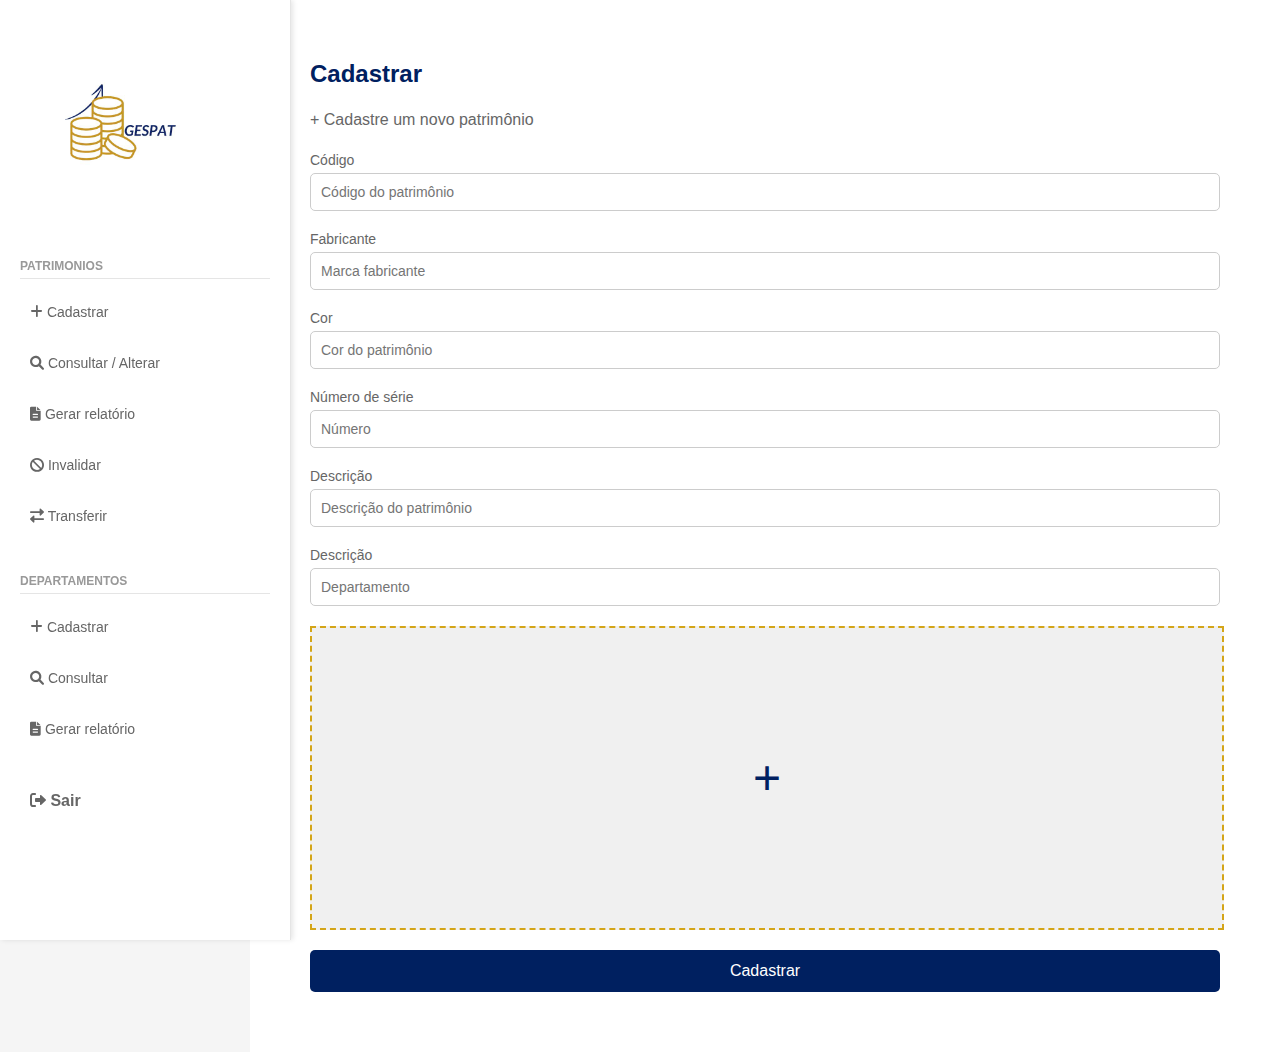
<file: index.html>
<!DOCTYPE html>
<html lang="pt-BR">
<head>
    <meta charset="UTF-8">
    <meta name="viewport" content="width=device-width, initial-scale=1.0">
    <title>Cadastro de Patrimônio</title>
    <link rel="stylesheet" href="styles.css">
    <link rel="stylesheet" href="https://cdnjs.cloudflare.com/ajax/libs/font-awesome/6.0.0-beta3/css/all.min.css">
</head>
<body>
    <div class="sidebar-patrimonio">
        <div class="logo">
            <img src="logo.png" alt="Logo GESPAT" class="logo-img">
        </div>
        <nav>
            <div class="section-title">PATRIMONIOS</div>
    <a href="#" class="nav-link" onclick="showSection('section-cadastrar')">
        <i class="fas fa-plus"></i> Cadastrar
    </a>
    <a href="#" class="nav-link" onclick="showSection('section-consultar')">
        <i class="fas fa-search"></i> Consultar / Alterar
    </a>
    <a href="#" class="nav-link" onclick="showSection('section-relatorio')">
        <i class="fas fa-file-alt"></i> Gerar relatório
    </a>
    <a href="#" class="nav-link" onclick="showSection('section-invalidar')">
        <i class="fas fa-ban"></i> Invalidar
    </a>
    <a href="#" class="nav-link" onclick="showSection('section-transferir')">
        <i class="fas fa-exchange-alt"></i> Transferir
    </a>
    <div class="section-title">DEPARTAMENTOS</div>
    <a href="#" class="nav-link" onclick="showSection('section-departamento-cadastrar')">
        <i class="fas fa-plus"></i> Cadastrar
    </a>
    <a href="#" class="nav-link" onclick="showSection('section-departamento-consultar')">
        <i class="fas fa-search"></i> Consultar
    </a>
    <a href="#" class="nav-link" onclick="showSection('section-departamento-relatorio')">
        <i class="fas fa-file-alt"></i> Gerar relatório
    </a>
        </nav>
        <a href="login.html" class="logout">
            <i class="fas fa-sign-out-alt"></i> Sair
        </a>
    </div>
    
    <div class="main-content-patrimonio">
        <!-- Cadastrar Patrimônio -->
        <div id="section-cadastrar" class="content-section">
            <h2>Cadastrar</h2>
            <p>+ Cadastre um novo patrimônio</p>
            <div class="form-content">
                <form method="post" action="cadastrarpatr.php">
                    <div class="form-group-patrimonio">
                        <label for="codigo">Código</label>
                        <input type="text" id="codigo" name="codigo" placeholder="Código do patrimônio">
                    </div>
                    <div class="form-group-patrimonio">
                        <label for="fabricante">Fabricante</label>
                        <input type="text" id="fabricante" name="fabricante" placeholder="Marca fabricante">
                    </div>
                    <div class="form-group-patrimonio">
                        <label for="cor">Cor</label>
                        <input type="text" id="cor" name="cor" placeholder="Cor do patrimônio">
                    </div>
                    <div class="form-group-patrimonio">
                        <label for="numero-serie">Número de série</label>
                        <input type="text" id="numero-serie" name="numero-serie" placeholder="Número">
                    </div>
                    <div class="form-group-patrimonio">
                        <label for="descricao">Descrição</label>
                        <input type="text" id="descricao" name="descricao" placeholder="Descrição do patrimônio">
                    </div>
                    <div class="form-group-patrimonio">
                        <label for="departamento">Descrição</label>
                        <input type="text" id="departamento" name="departamento" placeholder="Departamento">
                    </div>
                    <div class="image-placeholder-patrimonio">
                        <span>+</span>
                    </div>
                    <button type="submit" class="btn-patrimonio">Cadastrar</button>
                </form>
            </div>
        </div>

        <!-- Consultar / Alterar -->
        <div id="section-consultar" class="content-section" style="display: none;">
            <h2>Consultar / Alterar</h2>
            <p>+ Consulte ou altere um patrimônio existente</p>
            <div class="form-content">
                <form>
                    <div class="form-group-patrimonio">
                        <label for="codigo-consulta">Código</label>
                        <input type="text" id="codigo-consulta" name="codigo-consulta" placeholder="Código do patrimônio">
                    </div>
                    <button type="submit" class="btn-patrimonio">Consultar</button>
                </form>
            </div>
        </div>
    
        <!-- Gerar Relatório -->
        <div id="section-relatorio" class="content-section" style="display: none;">
            <h2>Gerar relatório</h2>
            <p>+ Gere relatórios de patrimônios cadastrados</p>
            <div class="form-content">
                <form>
                    <div class="form-group-patrimonio">
                        <label for="tipo-relatorio">Tipo de Relatório</label>
                        <select id="tipo-relatorio" name="tipo-relatorio">
                            <option value="resumo">Resumo</option>
                            <option value="detalhado">Detalhado</option>
                        </select>
                    </div>
                    <button type="submit" class="btn-patrimonio">Gerar Relatório</button>
                </form>
            </div>
        </div>
    
        <!-- Invalidar -->
        <div id="section-invalidar" class="content-section" style="display: none;">
            <h2>Invalidar</h2>
            <p>+ Invalide um patrimônio existente</p>
            <div class="form-content">
                <form>
                    <div class="form-group-patrimonio">
                        <label for="codigo-invalidar">Código</label>
                        <input type="text" id="codigo-invalidar" name="codigo-invalidar" placeholder="Código do patrimônio">
                    </div>
                    <button type="submit" class="btn-patrimonio">Invalidar</button>
                </form>
            </div>
        </div>
    
        <!-- Transferir -->
        <div id="section-transferir" class="content-section" style="display: none;">
            <h2>Transferir</h2>
            <p>+ Transfira um patrimônio entre departamentos</p>
            <div class="form-content">
                <form>
                    <div class="form-group-patrimonio">
                        <label for="codigo-transferir">Código</label>
                        <input type="text" id="codigo-transferir" name="codigo-transferir" placeholder="Código do patrimônio">
                    </div>
                    <div class="form-group-patrimonio">
                        <label for="departamento-novo">Novo Departamento</label>
                        <select id="departamento-novo" name="departamento-novo">
                            <option value="departamento1">Departamento 1</option>
                            <option value="departamento2">Departamento 2</option>
                        </select>
                    </div>
                    <button type="submit" class="btn-patrimonio">Transferir</button>
                </form>
            </div>
        </div>
    
        <!-- Cadastrar Departamento -->
        <div id="section-departamento-cadastrar" class="content-section" style="display: none;">
            <h2>Cadastrar Departamento</h2>
            <p>+ Cadastre um novo departamento</p>
            <div class="form-content">
                <form method="post" action="caddepartamento.php">
                    <div class="form-group-patrimonio">
                        <label for="nome-departamento">Nome do Departamento</label>
                        <input type="text" id="nome-departamento" name="nome-departamento" placeholder="Nome do departamento">
                    </div>
                    <button type="submit" class="btn-patrimonio">Cadastrar</button>
                </form>
            </div>
        </div>
    
        <!-- Consultar Departamento -->
        <div id="section-departamento-consultar" class="content-section" style="display: none;">
            <h2>Consultar Departamento</h2>
            <p>+ Consulte um departamento existente</p>
            <div class="form-content">
                <form>
                    <div class="form-group-patrimonio">
                        <label for="nome-departamento-consultar">Nome do Departamento</label>
                        <input type="text" id="nome-departamento-consultar" name="nome-departamento-consultar" placeholder="Nome do departamento">
                    </div>
                    <button type="submit" class="btn-patrimonio">Consultar</button>
                </form>
            </div>
        </div>
    
        <!-- Gerar Relatório Departamento -->
        <div id="section-departamento-relatorio" class="content-section" style="display: none;">
            <h2>Gerar Relatório Departamento</h2>
            <p>+ Gere relatórios de departamentos cadastrados</p>
            <div class="form-content">
                <form>
                    <div class="form-group-patrimonio">
                        <label for="tipo-relatorio-departamento">Tipo de Relatório</label>
                        <select id="tipo-relatorio-departamento" name="tipo-relatorio-departamento">
                            <option value="resumo">Resumo</option>
                            <option value="detalhado">Detalhado</option>
                        </select>
                    </div>
                    <button type="submit" class="btn-patrimonio">Gerar Relatório</button>
                </form>
            </div>
        </div>

    <script src="script.js"></script>
</body>
</html>
</file>
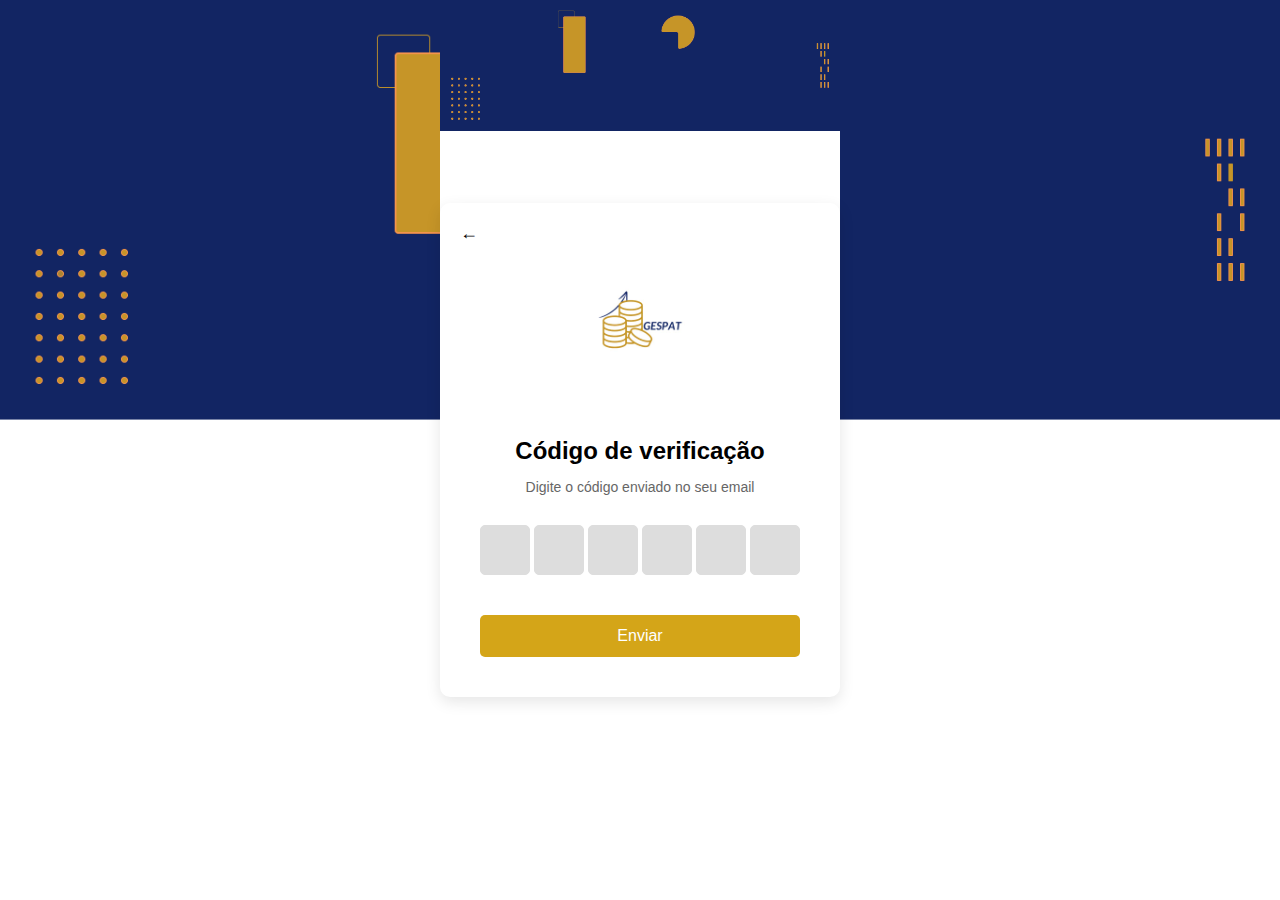
<file: confirmacod.html>
<!DOCTYPE html>
<html lang="pt-br">
<head>
    <meta charset="UTF-8">
    <meta name="viewport" content="width=device-width, initial-scale=1.0">
    <title>Código de Verificação</title>
    <link rel="stylesheet" href="styles.css">
</head>
<body class="verificacao-pagina">

    <div class="container">
        <div class="background-pattern">
            <div></div>
            <div></div>
            <div></div>
        </div>

        <div class="login-box">
            <a href="recuperação.html" class="back-arrow">←</a>
            <img src="logo.png" alt="Logo" class="logo">
            <h2>Código de verificação</h2>
            <p>Digite o código enviado no seu email</p>
            <div class="input-group">
                <input type="text" maxlength="1">
                <input type="text" maxlength="1">
                <input type="text" maxlength="1">
                <input type="text" maxlength="1">
                <input type="text" maxlength="1">
                <input type="text" maxlength="1">
            </div>
            <button>Enviar</button>
        </div>
    </div>

</body>
</html>
</file>
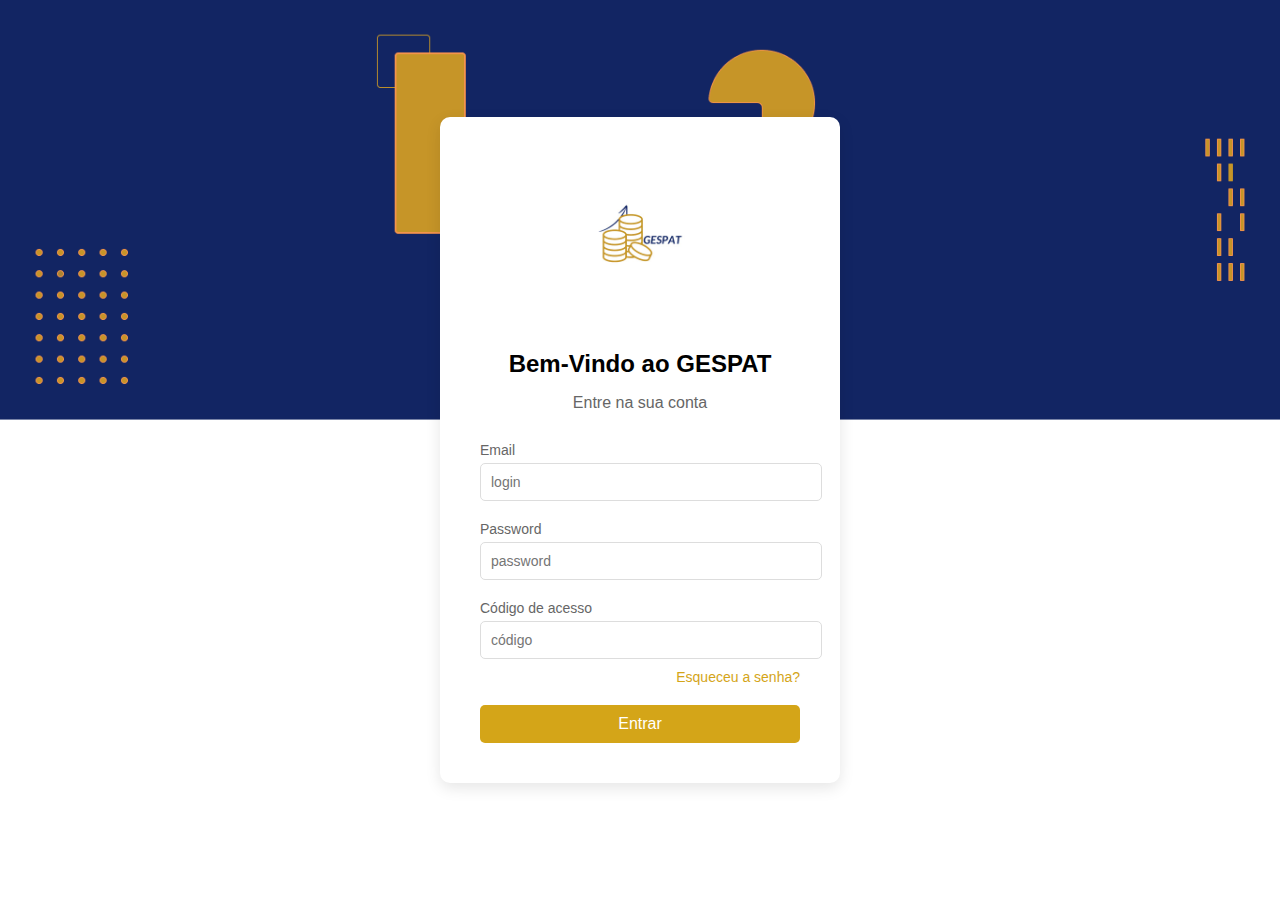
<file: login.html>
<!DOCTYPE html>
<html lang="pt-BR">
<head>
    <meta charset="UTF-8">
    <meta name="viewport" content="width=device-width, initial-scale=1.0">
    <title>Login - GESPAT</title>
    <link rel="stylesheet" href="styles.css">
</head>
<body>
    <div class="container">
        <div class="login-box">
            <img src="logo.png" alt="GESPAT Logo" class="logo">
            <h2>Bem-Vindo ao GESPAT</h2>
            <p>Entre na sua conta</p>
            <form method="post" action="login.php">
                <div class="input-group">
                    <label for="email">Email</label>
                    <input type="text" id="email" name="email" placeholder="login">
                </div>
                <div class="input-group">
                    <label for="password">Password</label>
                    <input type="password" id="password" name="password" placeholder="password">
                </div>
                <div class="input-group">
                    <label for="access-code">Código de acesso</label>
                    <input type="text" id="access-code" name="access-code" placeholder="código">
                </div>
                <a href="recuperação.html" class="forgot-password">Esqueceu a senha?</a>
                <button type="submit">Entrar</button>
            </form>
        </div>
    </div>
</body>
</html>
</file>
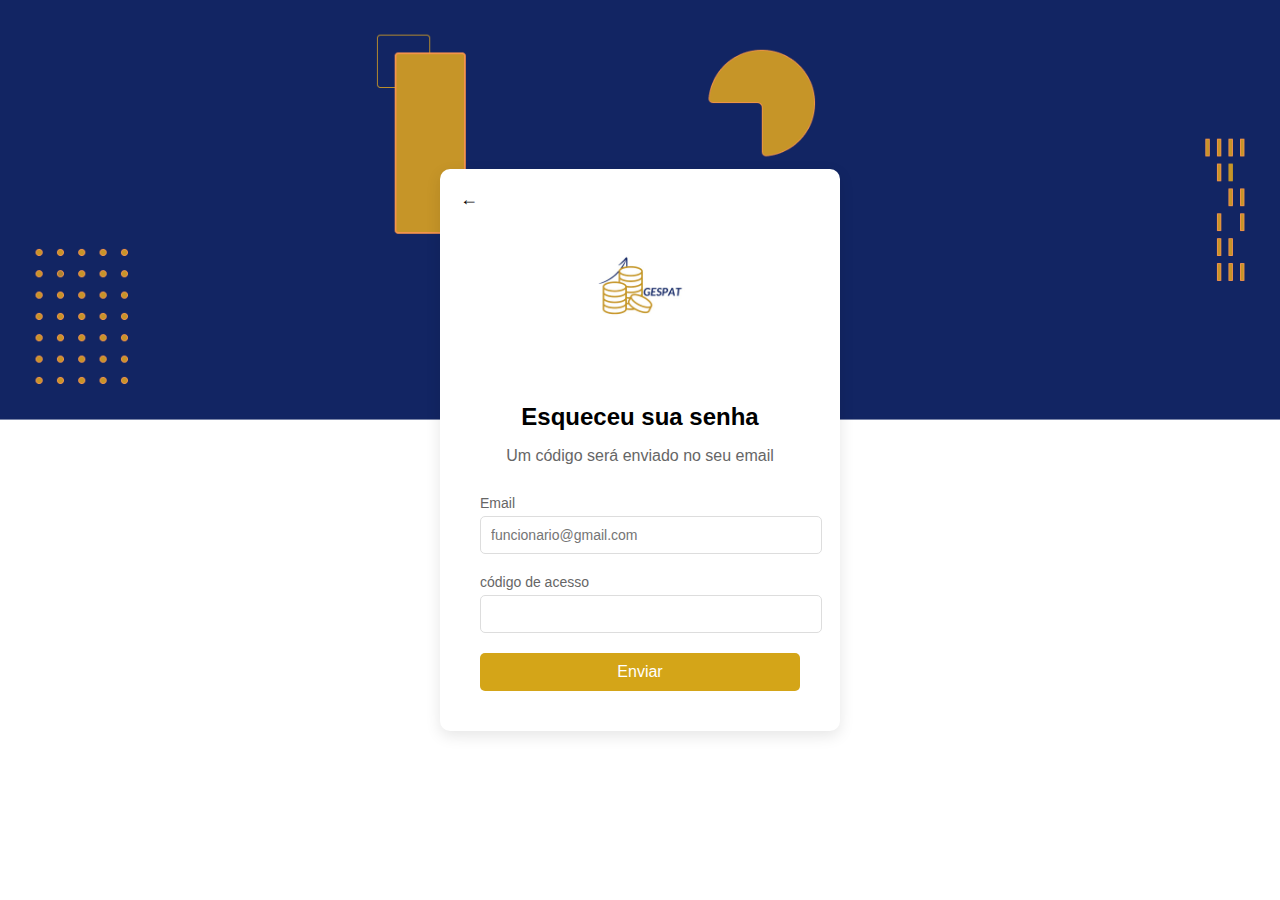
<file: recuperação.html>
<!DOCTYPE html>
<html lang="pt-BR">
<head>
    <meta charset="UTF-8">
    <meta name="viewport" content="width=device-width, initial-scale=1.0">
    <title>Esqueceu sua senha - GESPAT</title>
    <link rel="stylesheet" href="styles.css">
</head>
<body>
    <div class="container">
        <div class="login-box">
            <a href="login.html" class="back-arrow">&larr;</a>
            <img src="logo.png" alt="GESPAT Logo" class="logo">
            <h2>Esqueceu sua senha</h2>
            <p>Um código será enviado no seu email</p>
            <form>
                <div class="input-group">
                    <label for="email">Email</label>
                    <input type="text" id="email" name="email" placeholder="funcionario@gmail.com">
                </div>
                <div class="input-group">
                    <label for="access-code">código de acesso</label>
                    <input type="text" id="access-code" name="access-code" placeholder="">
                </div>
                <button type="submit">Enviar</button>
            </form>
        </div>
    </div>
</body>
</html>
</file>
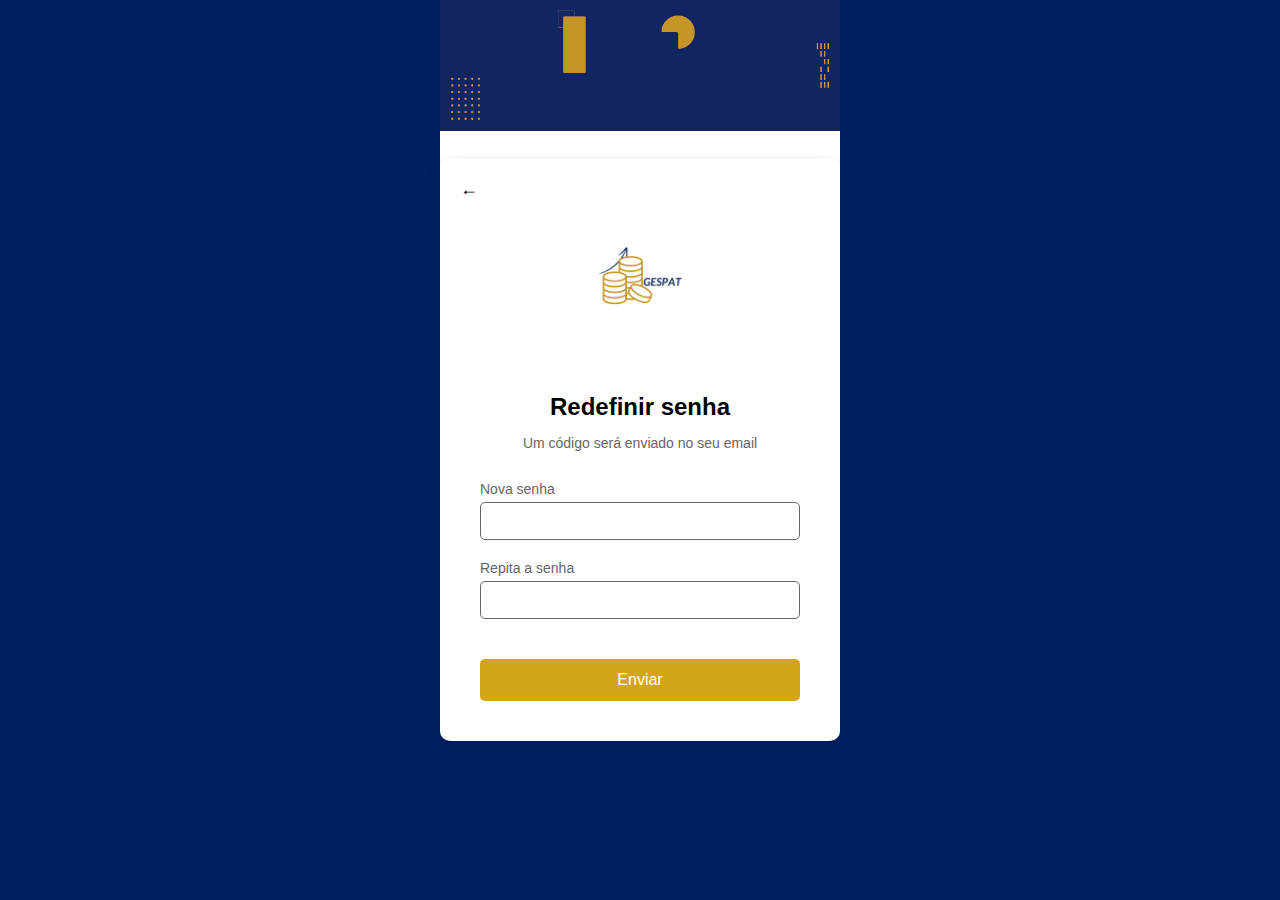
<file: redefinirsenha.html>
<!DOCTYPE html>
<html lang="pt-br">
<head>
    <meta charset="UTF-8">
    <meta name="viewport" content="width=device-width, initial-scale=1.0">
    <title>Redefinir Senha</title>
    <link rel="stylesheet" href="styles.css">
</head>
<body class="redefinir-senha-pagina">

    <div class="container">
        <div class="login-box">
            <a href="confirmacod.html" class="back-arrow">←</a>
            <img src="logo.png" alt="Logo" class="logo">
            <h2>Redefinir senha</h2>
            <p>Um código será enviado no seu email</p>
            <div class="input-group">
                <label for="new-password">Nova senha</label>
                <input type="password" id="new-password" class="password-input">
            </div>
            <div class="input-group">
                <label for="confirm-password">Repita a senha</label>
                <input type="password" id="confirm-password" class="password-input">
            </div>
            <button>Enviar</button>
        </div>
    </div>

</body>
</html>
</file>
<file: styles.css>
body {
    font-family: Arial, sans-serif;
    margin: 0;
    padding: 0;
    background-color: #F5F5F5;
}

.container {
    display: flex;
    justify-content: center;
    align-items: center;
    height: 100vh;
    background-image: url('bgimg.png');
    background-size: 100%;
    background-position: top;
    background-repeat: no-repeat;
}

.login-box {
    background-color: #FFFFFF;
    padding: 40px;
    border-radius: 10px;
    box-shadow: 0 5px 15px rgba(0, 0, 0, 0.1);
    text-align: center;
    width: 320px;
    position: relative;
}

.back-arrow {
    position: absolute;
    top: 20px;
    left: 20px;
    font-size: 18px;
    color: #000;
    text-decoration: none;
}

.logo {
    width: 150px;
    margin-bottom: 20px;
}

h2 {
    color: #000000;
    margin-bottom: 10px;
}

p {
    color: #666666;
    margin-bottom: 30px;
}

.input-group {
    margin-bottom: 20px;
    text-align: left;
}

.input-group label {
    display: block;
    color: #666666;
    margin-bottom: 5px;
    font-size: 14px;
}

.input-group input {
    width: 100%;
    padding: 10px;
    border: 1px solid #DDDDDD;
    border-radius: 5px;
    font-size: 14px;
}

.forgot-password {
    display: block;
    text-align: right;
    margin-top: -10px;
    margin-bottom: 20px;
    font-size: 14px;
    color: #D4A518;
    text-decoration: none;
    transition: color 0.3s ease, text-decoration 0.3s ease;
}

.forgot-password:hover {
    color: #b48c12;
    text-decoration: underline;
}

button {
    width: 100%;
    padding: 10px;
    background-color: #D4A518;
    border: none;
    border-radius: 5px;
    color: #FFFFFF;
    font-size: 16px;
    cursor: pointer;
}

button:hover {
    background-color: #b48c12;
}

.verificacao-pagina {
    font-family: Arial, sans-serif;
    margin: 0;
    padding: 0;
    background-image: url('bgimg.png');
    background-size: 100%;
    background-position: top;
    background-repeat: no-repeat;
    display: flex;
    justify-content: center;
    align-items: center;
    height: 100vh;
    position: relative;
}

.verificacao-pagina .container {
    text-align: center;
}

.verificacao-pagina .login-box {
    background-color: #FFFFFF;
    padding: 40px;
    border-radius: 10px;
    box-shadow: 0 5px 15px rgba(0, 0, 0, 0.1);
    width: 320px;
    position: relative;
}

.verificacao-pagina .back-arrow {
    position: absolute;
    top: 20px;
    left: 20px;
    font-size: 18px;
    color: #000;
    text-decoration: none;
}

.verificacao-pagina .logo {
    width: 150px;
    margin-bottom: 20px;
}

.verificacao-pagina h2 {
    color: #000000;
    margin-bottom: 10px;
    font-size: 24px;
}

.verificacao-pagina p {
    color: #666666;
    margin-bottom: 30px;
    font-size: 14px;
}

.verificacao-pagina .input-group {
    margin-bottom: 20px;
    display: flex;
    justify-content: space-between;
}

.verificacao-pagina .input-group input {
    width: 48px;
    height: 48px;
    padding: 0;
    text-align: center;
    border: 1px solid #DDDDDD;
    border-radius: 5px;
    font-size: 24px;
    background-color: #DDDDDD; /* Cor de fundo cinza */
}

.verificacao-pagina button {
    width: 100%;
    padding: 12px;
    background-color: #D4A518;
    border: none;
    border-radius: 5px;
    color: #FFFFFF;
    font-size: 16px;
    cursor: pointer;
    margin-top: 20px;
}

.verificacao-pagina button:hover {
    background-color: #b48c12;
}

.redefinir-senha-pagina {
    font-family: Arial, sans-serif;
    margin: 0;
    padding: 0;
    background-color: #002060;
    display: flex;
    justify-content: center;
    align-items: center;
    height: 100vh;
    position: relative;
}

.redefinir-senha-pagina .container {
    text-align: center;
}

.redefinir-senha-pagina .login-box {
    background-color: #FFFFFF;
    padding: 40px;
    border-radius: 10px;
    box-shadow: 0 5px 15px rgba(0, 0, 0, 0.1);
    width: 320px;
    position: relative;
}

.redefinir-senha-pagina .back-arrow {
    position: absolute;
    top: 20px;
    left: 20px;
    font-size: 18px;
    color: #000;
    text-decoration: none;
}

.redefinir-senha-pagina .logo {
    width: 150px;
    margin-bottom: 20px;
}

.redefinir-senha-pagina h2 {
    color: #000000;
    margin-bottom: 10px;
    font-size: 24px;
}

.redefinir-senha-pagina p {
    color: #666666;
    margin-bottom: 30px;
    font-size: 14px;
}

.redefinir-senha-pagina .input-group {
    margin-bottom: 20px;
    text-align: left;
}

.redefinir-senha-pagina .input-group label {
    display: block;
    color: #666666;
    margin-bottom: 5px;
    font-size: 14px;
}

.redefinir-senha-pagina .password-input {
    width: 100%;
    padding: 10px;
    border: 1px solid #666666;
    border-radius: 5px;
    font-size: 14px;
    box-sizing: border-box;
    color: #000;
}

.redefinir-senha-pagina button {
    width: 100%;
    padding: 12px;
    background-color: #D4A518;
    border: none;
    border-radius: 5px;
    color: #FFFFFF;
    font-size: 16px;
    cursor: pointer;
    margin-top: 20px;
}

.redefinir-senha-pagina button:hover {
    background-color: #b48c12;
}

/* Estilos para a nova página Patrimônio */

.sidebar-patrimonio {
    width: 250px;
    background-color: white; /* Slightly lighter background color */
    padding: 20px;
    box-shadow: 2px 0 5px rgba(0, 0, 0, 0.1);
    color: #666666;
    position: fixed;
    left: 0;
    top: 0;
    bottom: 0;
    height: 100vh;
    overflow-y: auto;
    border-right: 1px solid #E5E5E5; /* Add border to match the sidebar separation */
}

.sidebar-patrimonio .logo {
    text-align: center;
    margin-bottom: 10px; /* Adjusted for spacing */
}

.sidebar-patrimonio .logo img {
    max-width: 200px; /* Adjusted size */
}

.sidebar-patrimonio nav a {
    display: block;
    color: #666666;
    padding: 15px 10px; /* Adjust padding */
    text-decoration: none;
    font-weight: normal; /* Changed to normal to match the lighter font */
    margin: 5px 0; /* Adjusted for tighter spacing */
    font-size: 14px; /* Adjusted font size */
}

.sidebar-patrimonio nav a.active {
    color: #002060;
    background-color: #FFFFFF; /* Match the white background */
    border-left: 4px solid #002060; /* Add the left border to match active state */
    padding-left: 6px; /* Adjust padding for active state */
}

.sidebar-patrimonio nav a:hover {
    color: #002060;
}

.sidebar-patrimonio .section-title {
    padding: 15px 0 5px 0; /* Adjusted padding */
    color: #999999; /* Lighter color for section title */
    font-weight: bold;
    margin: 20px 0 10px 0;
    text-transform: uppercase;
    font-size: 12px;
    border-bottom: 1px solid #E5E5E5;
}

.sidebar-patrimonio .logout {
    color: #666666;
    text-decoration: none;
    font-weight: bold;
    display: block;
    padding: 10px;
    margin-top: 30px;
    text-align: left;
}

.main-content-patrimonio {
    margin-left: 250px; /* Mantém a margem igual à largura da sidebar */
    padding: 40px 60px; /* Ajuste no padding para melhor espaçamento */
    background-color: #FFFFFF; /* Fundo branco para combinar com a área de conteúdo */
    box-sizing: border-box; /* Garante que o padding não afete a largura total */
    min-height: 100vh; /* Garante que o conteúdo ocupe toda a altura da tela */
    overflow: hidden; /* Evita overflow de conteúdo */
}

.main-content-patrimonio h2 {
    color: #002060; /* Cor azul escuro para os títulos */
    font-size: 24px; /* Tamanho de fonte maior para dar destaque */
    font-weight: bold; /* Texto em negrito para ênfase */
    margin-bottom: 20px; /* Espaçamento extra abaixo do título */
}

.main-content-patrimonio p {
    color: #666666; /* Cor cinza para o texto dos parágrafos */
    font-size: 16px; /* Tamanho de fonte padrão para melhor leitura */
    margin-bottom: 20px; /* Espaçamento consistente entre os parágrafos */
    line-height: 1.5; /* Espaçamento entre linhas para melhor leitura */
}

/* Garantir que os filhos dentro de .main-content-patrimonio estejam bem alinhados */
.main-content-patrimonio > * {
    margin-bottom: 20px; /* Espaçamento padrão entre todos os elementos */
}
.form-group-patrimonio {
    margin-bottom: 20px;
}

.form-group-patrimonio label {
    display: block;
    margin-bottom: 5px;
    font-weight: normal; 
    color: #666666; 
    font-size: 14px; 
}

.form-group-patrimonio input,
.form-group-patrimonio select {
    width: 100%;
    padding: 10px;
    box-sizing: border-box;
    border: 1px solid #ccc;
    border-radius: 5px;
    font-size: 14px; 
    color: #333333; 
}

.image-placeholder-patrimonio {
    width: 100%;
    height: 300px;
    background-color: #F0F0F0; 
    display: flex;
    justify-content: center;
    align-items: center;
    border: 2px dashed #D4A518; 
    margin-bottom: 20px;
}

.image-placeholder-patrimonio span {
    font-size: 48px;
    color: #002060;
}

.btn-patrimonio {
    width: 100%;
    padding: 12px; 
    background-color: #002060;
    border: none;
    border-radius: 5px;
    color: white;
    font-size: 16px;
    text-align: center;
    cursor: pointer;
}

.btn-patrimonio:hover {
    background-color: #003f8a;}
</file>
